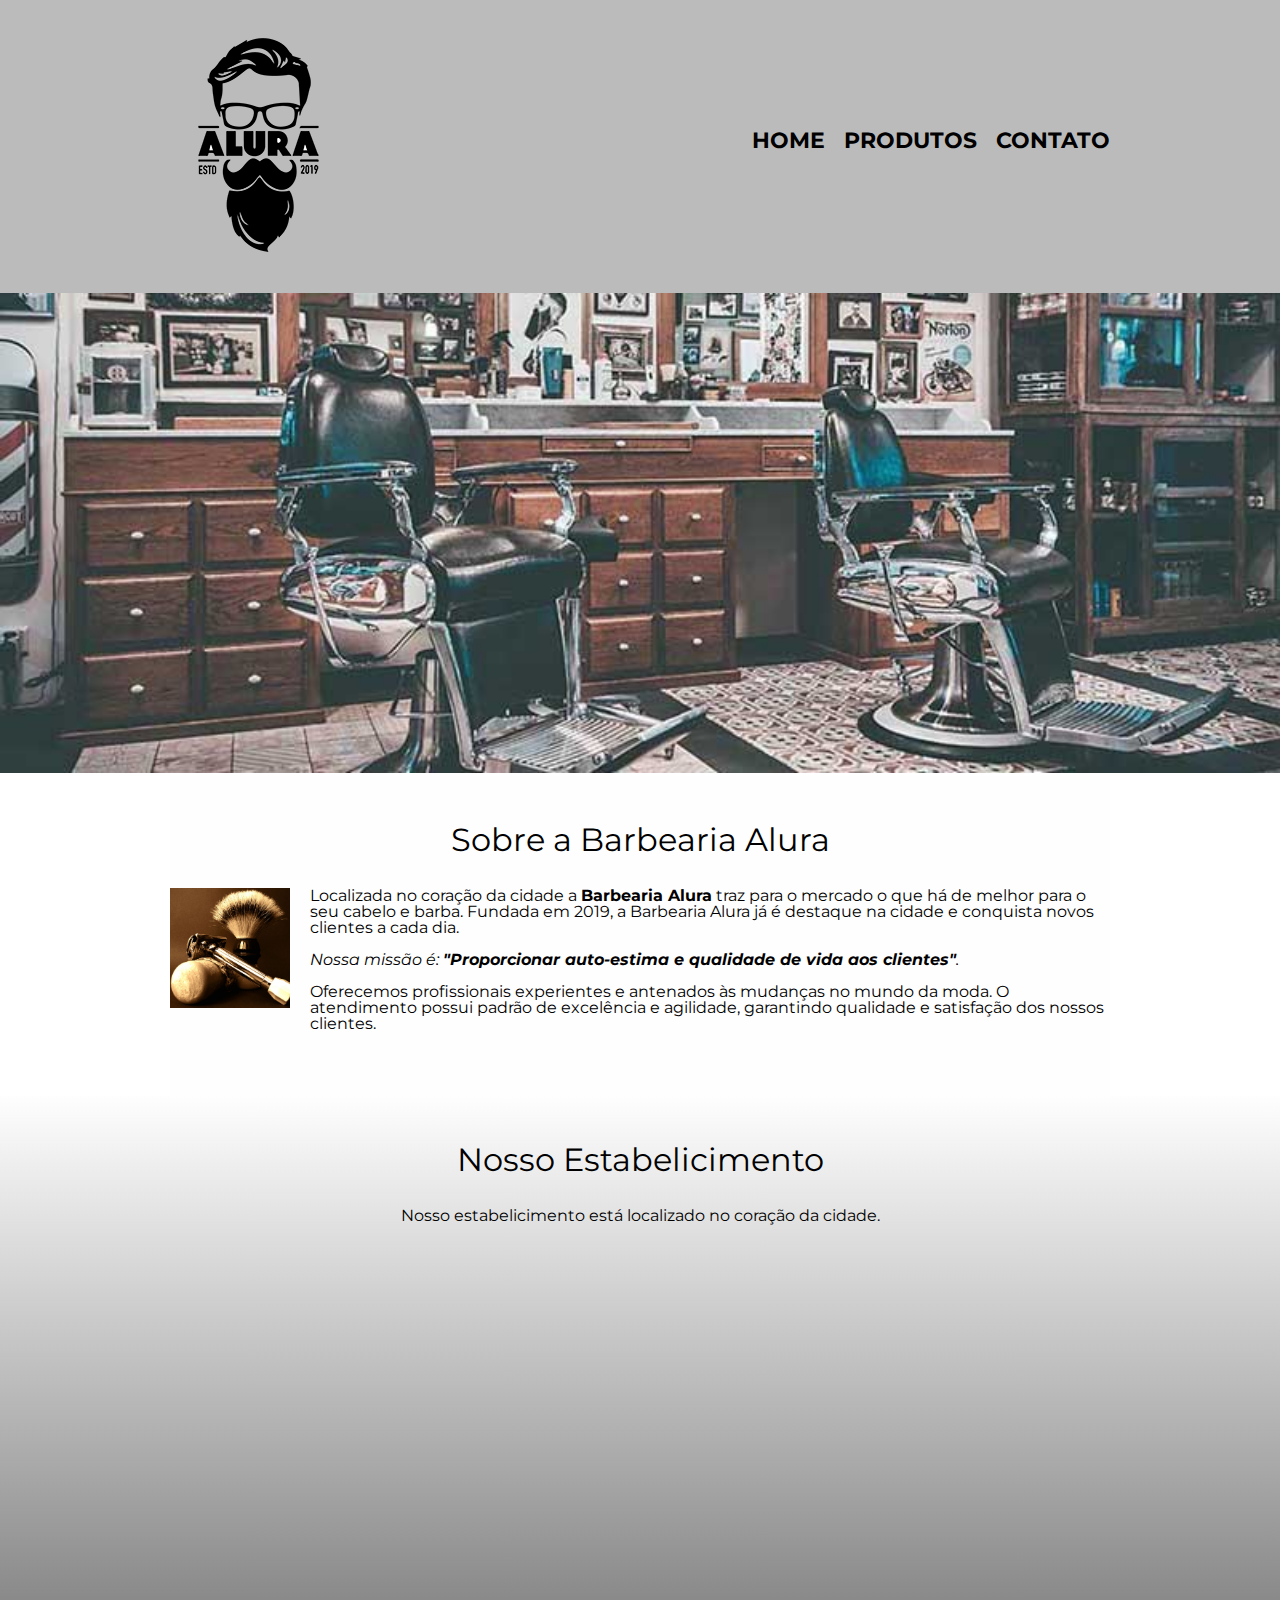
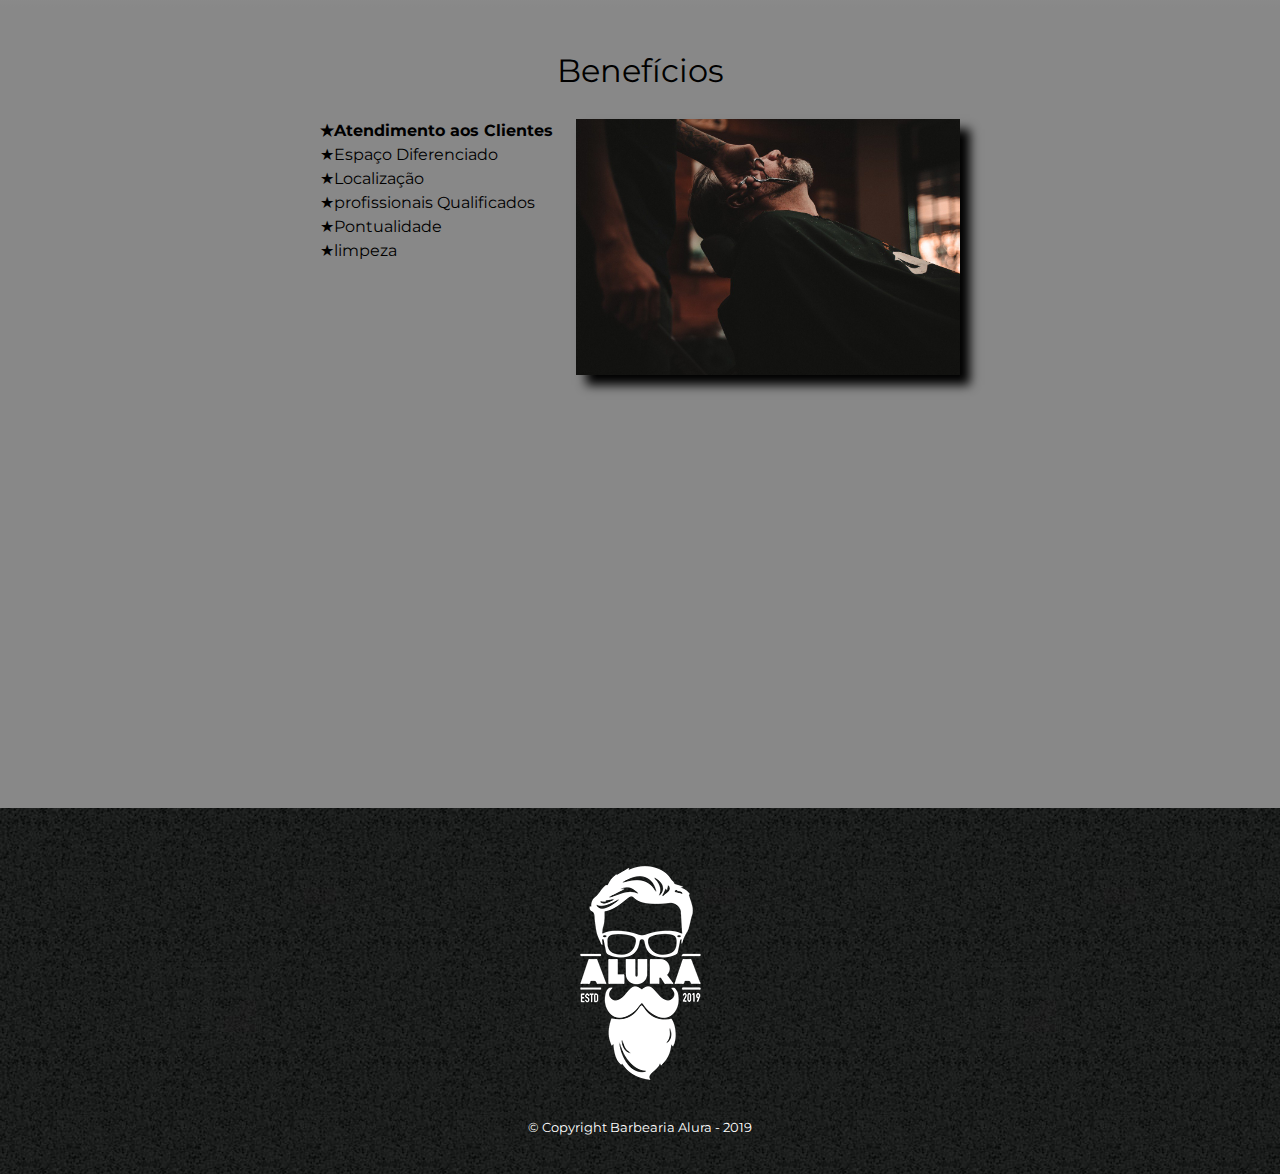
<file: CursoHTML5_E_CSS3/index.html>
<!DOCTYPE html>
<html lang="pt-br">
    <head>
        <meta charset="UTF-8">
        <!-- <meta name="viewport" content="width=device-width">  -->
        <meta name="viewport" content="">
        <title>Barbearia Alura</title>
        <link rel="stylesheet" href="reset.css">
        <link rel="stylesheet" href="style.css">
        <link rel="preconnect" href="https://fonts.googleapis.com">
        <link rel="preconnect" href="https://fonts.gstatic.com" crossorigin>
        <link href="https://fonts.googleapis.com/css?family=Montserrat&display=swap" rel="stylesheet">
    </head>
    <body>
        <header>
            <div class="caixa">
                <h1><img src="imagens/logo.png" alt="Logo Barbearia alura"></h1>
    
                <nav>
                    <ul>
                        <li><a href="index.html">Home</a></li>
                        <li><a href="produtos.html">Produtos</a></li>
                        <li><a href="contato.html">Contato</a></li>
                    </ul>
                </nav>
            </div>
        </header>
        
        <img src="banner.jpg" alt="Barbearia" class="banner">

        <main>

            <section class="principal">
                
                <h2 class="titulo-principal">Sobre a Barbearia Alura</h2>
        
                <img class="utensilios" src="imagens/utensilios/utensilios.jpg" alt="utensilios de um barbeiro.">

                <p>Localizada no coração da cidade a <strong>Barbearia Alura</strong> traz para o mercado o que há de melhor para o seu cabelo e barba. Fundada em 2019, a Barbearia Alura já é destaque na cidade e conquista novos clientes a cada dia.</p>
        
                <p id="missao"><em>Nossa missão é: <strong>"Proporcionar auto-estima e qualidade de vida aos clientes"</strong>.</em></p>
        
                <p>Oferecemos profissionais experientes e antenados às mudanças no mundo da moda. O atendimento possui padrão de excelência e agilidade, garantindo qualidade e satisfação dos nossos clientes.</p>
    
            </section>
            
            <section class="mapa">
                <h3 class="titulo-principal">Nosso Estabelicimento</h3>
                <p>Nosso estabelicimento está localizado no coração da cidade.</p>
                <div class="mapa-conteudo">
                    <iframe src="https://www.google.com/maps/embed?pb=!1m18!1m12!1m3!1d117006.39488152662!2d-46.70236974179688!3d-23.5881948!2m3!1f0!2f0!3f0!3m2!1i1024!2i768!4f13.1!3m3!1m2!1s0x94ce5a2b2ed7f3a1%3A0xab35da2f5ca62674!2sCaelum%20-%20Escola%20de%20Tecnologia!5e0!3m2!1spt-BR!2sbr!4v1649856068295!5m2!1spt-BR!2sbr" width="100%" height="300" style="border:0;" allowfullscreen="" loading="lazy" referrerpolicy="no-referrer-when-downgrade"></iframe>
                </div>
            </section>

            <section class="beneficios">

                <h4 class="titulo-principal">Benefícios</h4>
                <div class="conteudo-beneficios">
                    <ul class="lista-beneficios">
                        <li class="itens">Atendimento aos Clientes</li>
                        <li class="itens">Espaço Diferenciado</li>
                        <li class="itens">Localização</li>
                        <li class="itens">profissionais Qualificados</li>
                        <li class="itens">Pontualidade</li>
                        <li class="itens">limpeza</li>
                    </ul><img src="beneficios.jpg" alt="Imagem barbeiro fazendo a barba de cliente" class="imagem-beneficios">
                </div>
    
                
                <div class="video">
                    <iframe width="100%" height="315" src="https://www.youtube.com/embed/wcVVXUV0YUY" title="YouTube video player" frameborder="0" allow="accelerometer; autoplay; clipboard-write; encrypted-media; gyroscope; picture-in-picture" allowfullscreen></iframe>
                </div>
            </section>
        </main>

        <footer>
            <img src="imagens/logo-branco.png" alt="Logo Barbearia alura">
            <p class="copyright">&copy; Copyright Barbearia Alura - 2019</p>
        </footer>
    </body>
</html>
</file>
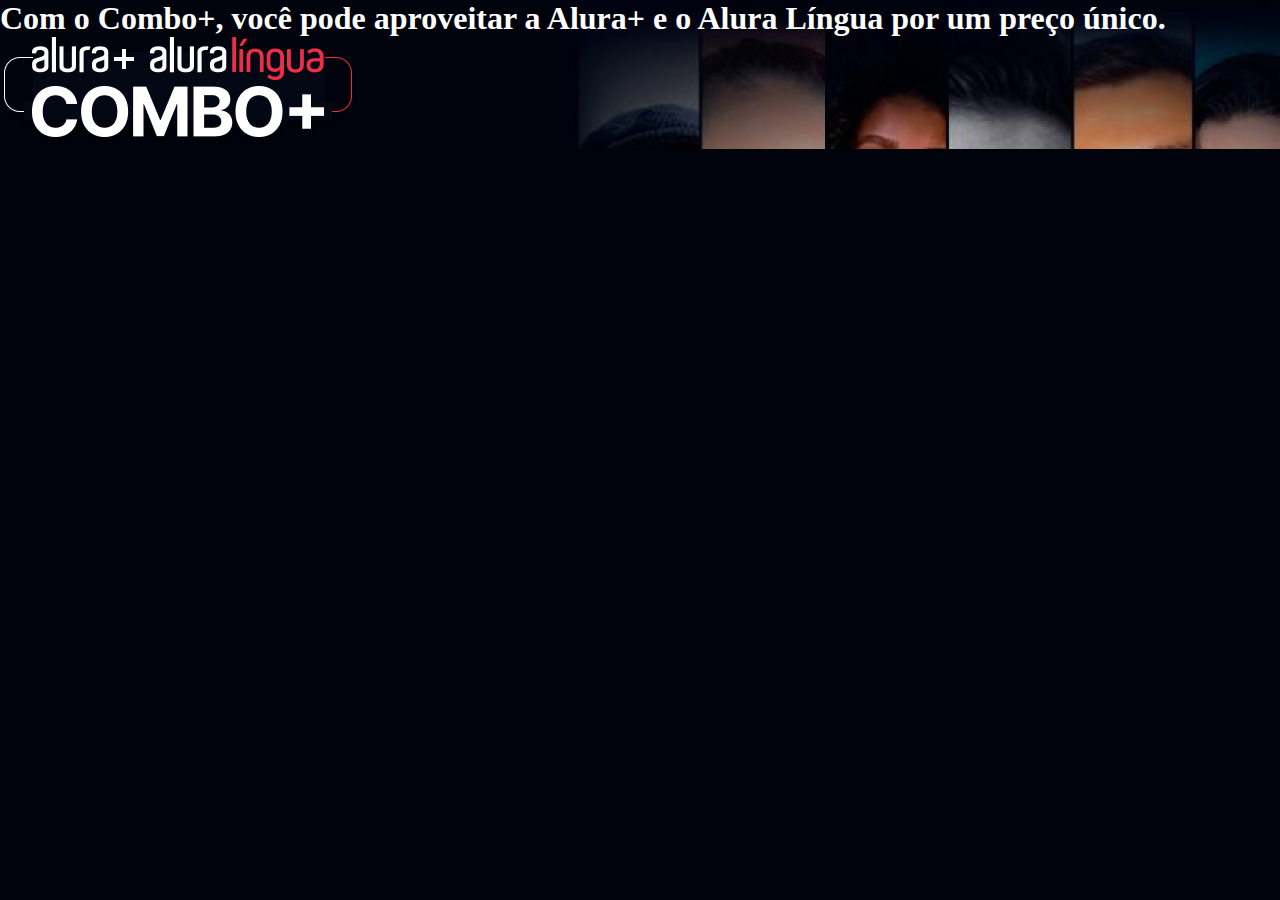
<file: HtmlECssPraticando/index.html>
<!DOCTYPE html>
<!DOCTYPE html>
<html lang="en">
<head>
    <meta charset="UTF-8">
    <meta http-equiv="X-UA-Compatible" content="IE=edge">
    <meta name="viewport" content="width=device-width, initial-scale=1.0">
    <link rel="stylesheet" href="style.css">
    <title>Alura Plus</title>
</head>
<body>
    <section class="principal">
    <h1>Com o Combo+, você pode aproveitar a Alura+ e o Alura Língua por um preço único.</h1>
    <img src="img/Combo.png" alt="O combo+ é a junção do alura+ e o alura lingua"> <!--Essa imagem é importante para o entendimento do usuário-->
    </section>
</body>
</html>
</file>
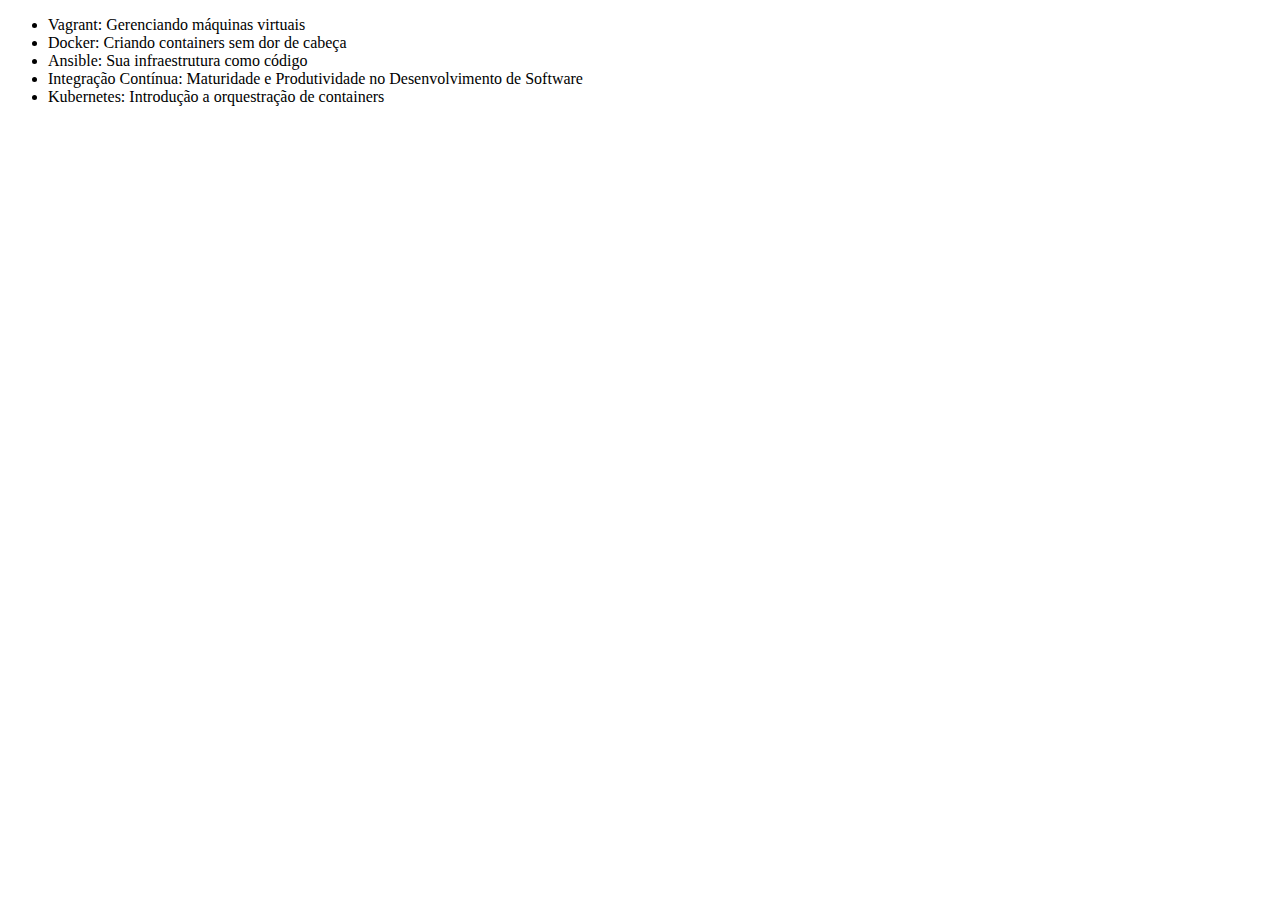
<file: CursoGiteGithubControleECompartilhe/Mycael/index.html>
<!DOCTYPE html>
<html lang="en">
<head>
    <meta charset="UTF-8">
    <meta http-equiv="X-UA-Compatible" content="IE=edge">
    <meta name="viewport" content="width=device-width, initial-scale=1.0">
    <title>Lista de Cursos de Devops da Alura</title>
</head>
<body>
    <ul>
        <li>Vagrant: Gerenciando máquinas virtuais</li>
        <li>Docker: Criando containers sem dor de cabeça</li>
        <li>Ansible: Sua infraestrutura como código</li>
        <li>Integração Contínua: Maturidade e Produtividade no Desenvolvimento de Software</li>
        <li>Kubernetes: Introdução a orquestração de containers</li>
    </ul>
</body>
</html>
</file>
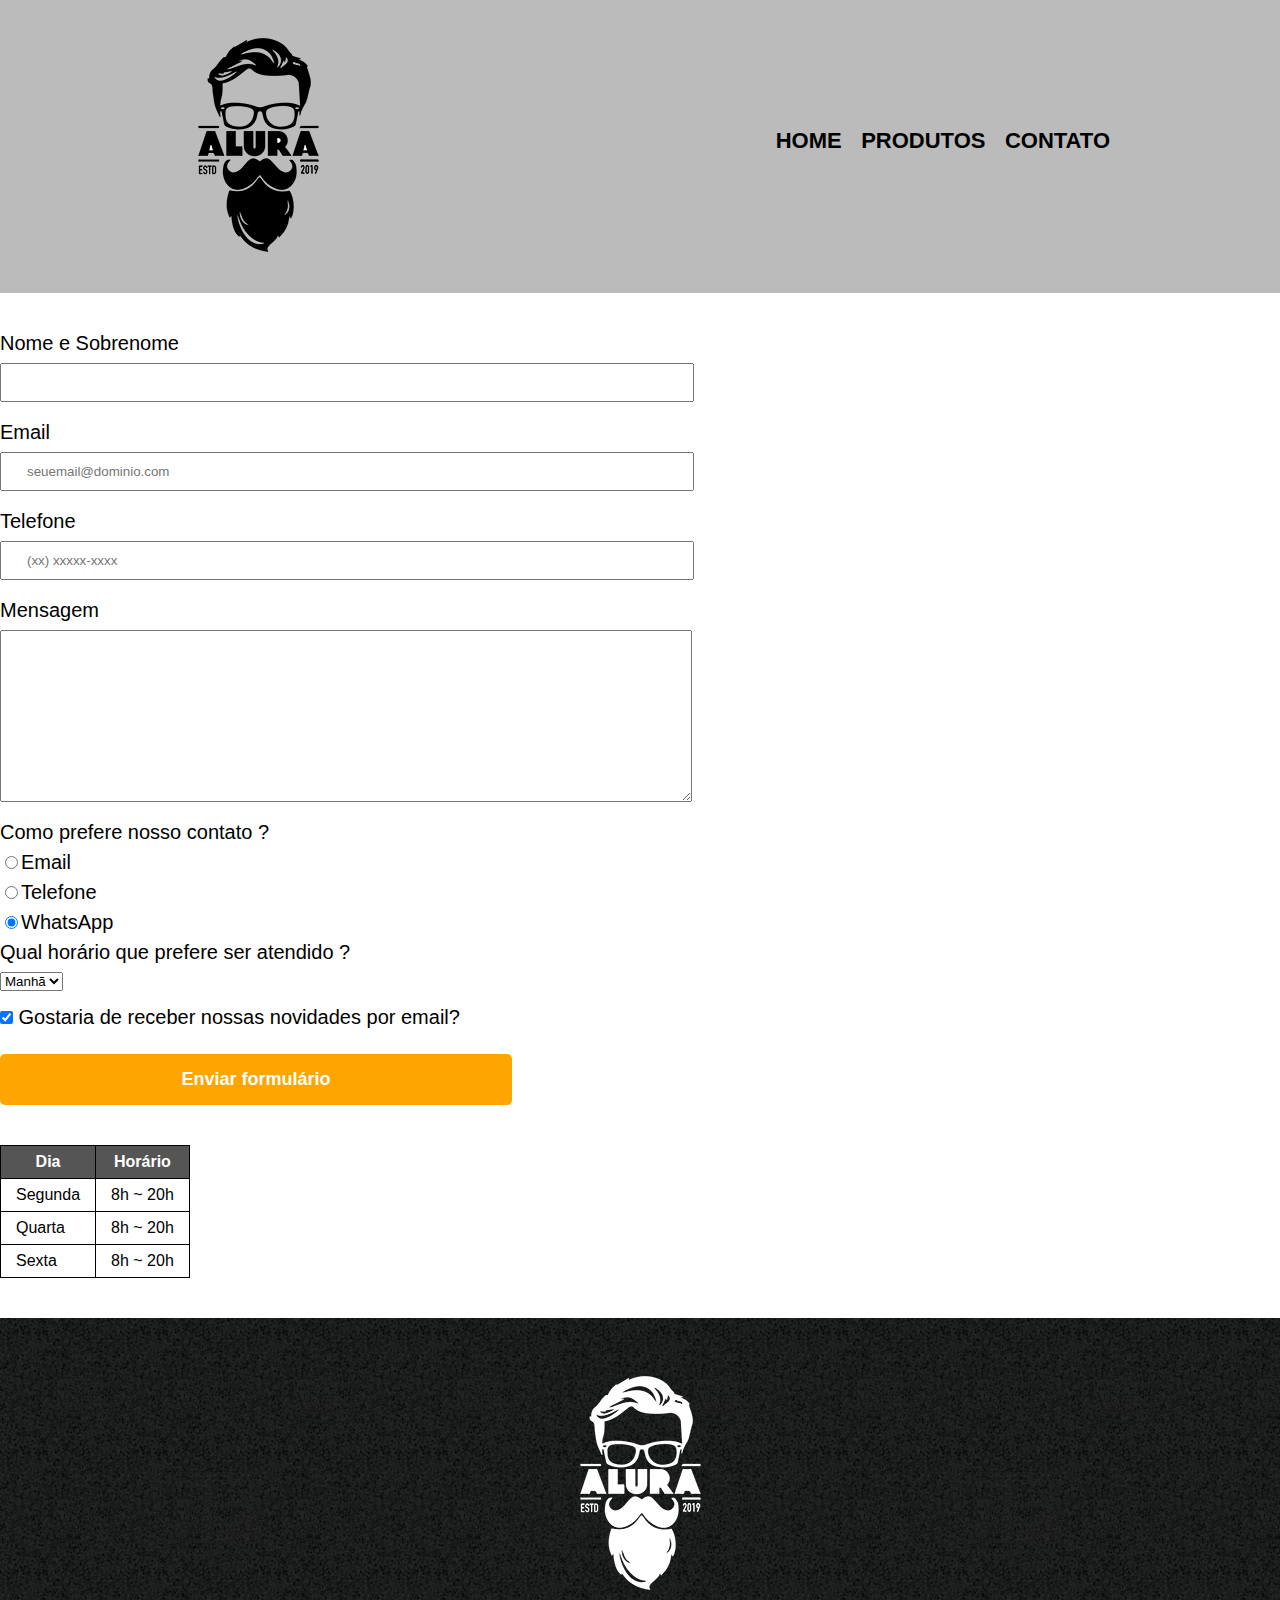
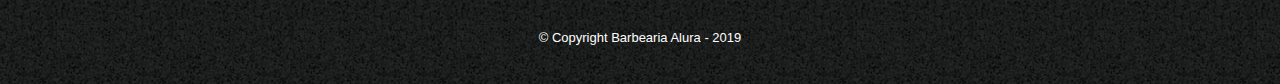
<file: CursoHTML5_E_CSS3/contato.html>
<!DOCTYPE html>
<html lang="pt-br">
<head>
    <meta charset="UTF-8">
    <meta http-equiv="X-UA-Compatible" content="IE=edge">
    <meta name="viewport" content="width=device-width, initial-scale=1.0">
    <title>Contato - Barbearia Alura</title>
    <link rel="stylesheet" href="reset.css">
    <link rel="stylesheet" href="style.css">
</head>
<body>
    <header>
        <div class="caixa">
            <h1><img src="imagens/logo.png" alt="Logo Barbearia alura"></h1>

            <nav>
                <ul>
                    <li><a href="index.html">Home</a></li>
                    <li><a href="produtos.html">Produtos</a></li>
                    <li><a href="contato.html">Contato</a></li>
                </ul>
            </nav>
        </div>
    </header>
    
    <main>
        <form>
            <label for="nomesobrenome">Nome e Sobrenome</label>
            <input type="text" id="nomesobrenome" class="input-padrão" required>

            <label for="email">Email</label>
            <input type="email" id="email" class="input-padrão" required placeholder="seuemail@dominio.com">

            <label for="telefone">Telefone</label>
            <input type="tel" id="telefone" class="input-padrão" required placeholder="(xx) xxxxx-xxxx">
            
            <label for="mensagem">Mensagem</label>
            <textarea cols="70" rows="10" id="mensagem" class="input-padrão" required></textarea>

            <fieldset>
            <legend>Como prefere nosso contato ?</legend>
                <label for="radio-email"><input type="radio" name="contato" value="email" id="radio-email">Email</label>
                
                <label for="radio-telefone"><input type="radio" name="contato" value="Telefone" id="radio-telefone">Telefone</label>
                
                <label for="radio-whatsapp"><input type="radio" name="contato" value="whatsapp" id="radio-whatsapp" checked>WhatsApp</label>
            </fieldset>

            <fieldset>
                <legend>Qual horário que prefere ser atendido ?</legend>
                <select>
                    <option>Manhã</option>
                    <option>Tarde</option>
                    <option>Noite</option>
                </select>
            </fieldset>

            <label><input type="checkbox" class="checkbox" checked> Gostaria de receber nossas novidades por email?</label>
            
            <input type="submit" value="Enviar formulário" class="enviar">
        </form>

        <table>
            <thead>
                <tr>
                    <th>Dia</th>
                    <th>Horário</th>
                </tr>
            </thead>
            <tbody>
                <tr>
                    <td>Segunda</td>
                    <td>8h ~ 20h</td>
                </tr>
                <tr>
                    <td>Quarta</td>
                    <td>8h ~ 20h</td>
                </tr>
                <tr>
                    <td>Sexta</td>
                    <td>8h ~ 20h</td>
                </tr>
            </tbody>
        </table>
    </main>
    
    <footer>
        <img src="imagens/logo-branco.png" alt="Logo Barbearia alura">
        <p class="copyright">&copy; Copyright Barbearia Alura - 2019</p>
    </footer>
</body>
</html>
</file>
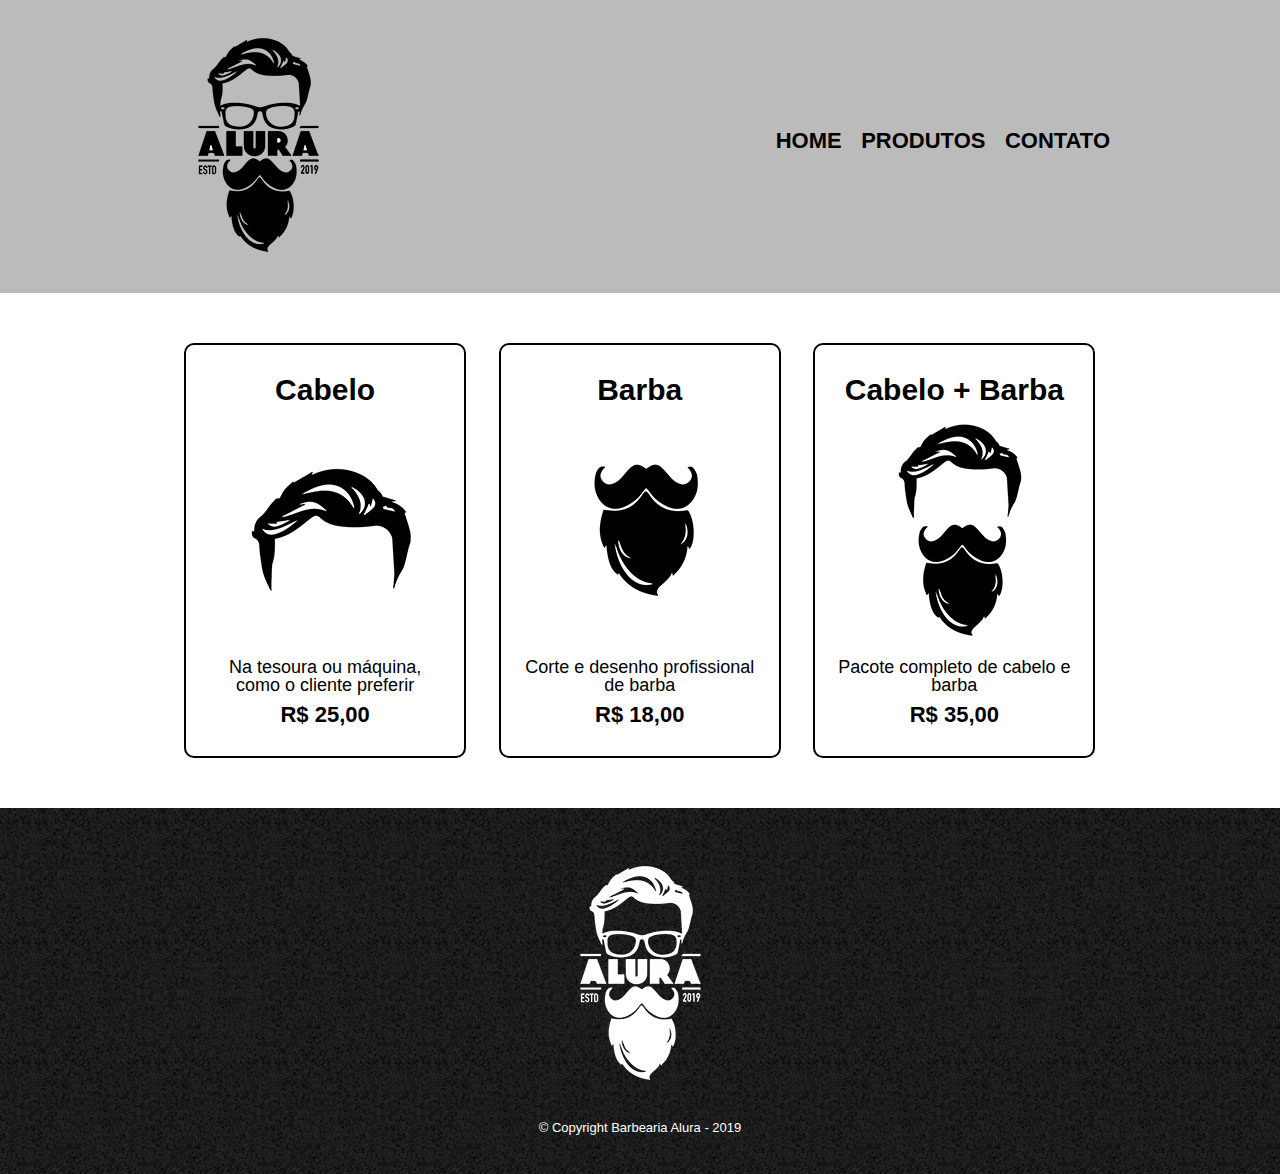
<file: CursoHTML5_E_CSS3/produtos.html>
<!DOCTYPE html>
<html lang="pt-br">
<head>
    <meta charset="UTF-8">
    <meta http-equiv="X-UA-Compatible" content="IE=edge">
    <meta name="viewport" content="width=device-width, initial-scale=1.0">
    <title>Produtos - Barbearia Alura</title>
    <link rel="stylesheet" href="reset.css">
    <link rel="stylesheet" href="style.css">
</head>
<body>
    <header>
        <div class="caixa">
            <h1><img src="imagens/logo.png" alt="Logo Barbearia alura"></h1>

            <nav>
                <ul>
                    <li><a href="index.html">Home</a></li>
                    <li><a href="produtos.html">Produtos</a></li>
                    <li><a href="contato.html">Contato</a></li>
                </ul>
            </nav>
        </div>
    </header>
    
    <main>
        <ul class="produtos">
            <li>
                <h2>Cabelo</h2>
                <img src="imagens/cabelo.jpg">
                <p class="produto-descricao">Na tesoura ou máquina, como o cliente preferir</p>
                <p class="produto-preco">R$ 25,00</p>
            </li>
            <li>
                <h2>Barba</h2>
                <img src="imagens/barba.jpg">
                <p class="produto-descricao">Corte e desenho profissional de barba</p>
                <p class="produto-preco">R$ 18,00</p>
            </li>
            <li>
                <h2>Cabelo + Barba</h2>
                <img src="imagens/cabelo+barba.jpg">
                <p class="produto-descricao">Pacote completo de cabelo e barba</p>
                <p class="produto-preco">R$ 35,00</p>
            </li>
        </ul>
    </main>    

    <footer>
        <img src="imagens/logo-branco.png">
        <p class="copyright">&copy; Copyright Barbearia Alura - 2019</p>
    </footer>
</body>
</html>
</file>
<file: CursoHTML5_E_CSS3/style.css>
body{
    font-family: 'Montserrat', sans-serif;
}

header{
    background: #BBBBBB;
    padding: 20px 0;
}

.caixa{
    width: 940px;
    position: relative;
    margin: 0% auto;
}

nav{
    position: absolute;
    top: 110px;
    right: 0%;
}
nav li{
    display: inline;
    margin: 0 0 0 15px;
}

nav a{
    text-transform: uppercase;
    color: black;
    font-weight: bold;
    font-size: 22px;
    text-decoration: none;
}

nav a:hover{
    color: #C78C19;
    text-decoration: underline;
}

.produtos{
    width: 940px;
    margin: 0 auto;
    padding: 50px 0;
}

.produtos li{
    display: inline-block;
    text-align: center;
    width: 30%;
    vertical-align: top; 
    margin: 0 1.5%;
    padding: 30px 20px;
    box-sizing: border-box;
    border: 2px solid #000000;
    border-radius: 10px;
}

.produtos li:hover{
    border-color: #C78C19;
}

.produtos li:active{
    border-color: #008c19;
}

.produtos li:hover h2{
    font-size: 32px;
}

.produtos h2{
    font-size: 30px;
    font-weight: bold;
}

.produto-descricao{
    font-size: 18px;
}

.produto-preco{
    font-size: 22px;
    font-weight: bold;
    margin-top: 10px;
}

footer{
    text-align: center;
    background: url(imagens/bg.jpg);
    padding: 40px 0;
}

.copyright{
    color: #ffffff;
    font-size: 13px;
    margin: 20px 0 0;
}

form{
    margin: 40px 0;
}

form label, form legend{
    display: block;
    font-size: 20px;
    margin: 0 0 10px;
}

.input-padrão{
    display: block;
    margin: 0 0 20px;
    padding: 10px 25px;
    width: 50%;
}

.checkbox{
    margin: 20px 0;
}

.enviar{
    width: 40%;
    padding: 15px 0;
    background: orange;
    color: white;
    font-weight: bold;
    font-size: 18px;
    border: none;
    border-radius: 5px;
    transition: 1s all;
    cursor: pointer;
}

.enviar:hover{
    background: darkorange;
    transform: scale(1.2);
}   

table{
    margin: 20px 0 40px;
}

thead{
    background: #555555;
    color: #ffffff;
    font-weight: bold;
}

td, th{
    border: 1px solid #000000;
    padding: 8px 15px;
}

/*css da página inicial*/
.banner{
    width: 100%;
}

.principal {
    padding: 3em 0;
    background: #FEFEFE;
    width: 940px;
    margin: 0% auto;
}

.titulo-principal{
    text-align: center;
    font-size: 2em;
    margin: 0 0 1em;
    clear: left;
}

.principal p{
    margin: 0 0 1em;
}

.principal strong{
    font-weight: bold;
}

.principal em {
    font-style: italic;
}

.utensilios{
    width: 120px;
    float: left;
    margin:  0 20px 20px 0;
}

.mapa{
    padding: 3em 0;
    background: linear-gradient(#FEFEFE,#888888);   
}

.mapa-conteudo{
    width: 940px;
    margin: 0 auto;    
}

.mapa p{
    margin: 0 0 2em;
    text-align: center;
}

.beneficios{
    padding: 3em 0;
    background: #888888;
}

.conteudo-beneficios{
    width: 640px;
    margin: 0 auto;
}

.lista-beneficios{
    width: 40%;
    display: inline-block;
    vertical-align: top;
}

.itens{
    line-height: 1.5;
}

.itens::before{
    content: "★";
}

.itens:first-child{
    font-weight:bold;
}

.imagem-beneficios{
    width: 60%;
    opacity: 1;
    transition: 400ms;
    box-shadow: 10px 10px 10px 0 #000000;
}

.imagem-beneficios:hover{
    opacity: 0.3;
}

.video{
    width: 560px;
    margin: 2em auto;
}

@media screen and (max-width: 480px){
    .caixa, .principal, .conteudo-beneficios, .mapa-conteudo, .video{
        width: auto;
    }

    h1{
        text-align: center;
    }

    nav{
        position: static;
    }

    .lista-beneficios,.imagem-beneficios{
        width: 100%;
    }
}
</file>
<file: HtmlECssPraticando/style.css>
:root{
    --branco-principal: #FFFFFF;
    --cinza-secundario: #C0C0C0;
    ---botao-azul: #167BF7;
    --cor-de-fundo: #00030c;
}

body {
    background-color: var(--cor-de-fundo);
    color: var(--branco-principal);
}

* {
    margin:0;
    padding: 0;
}

.principal {
    background-image: url(img/Background.png); /*decorativa*/
}
</file>
